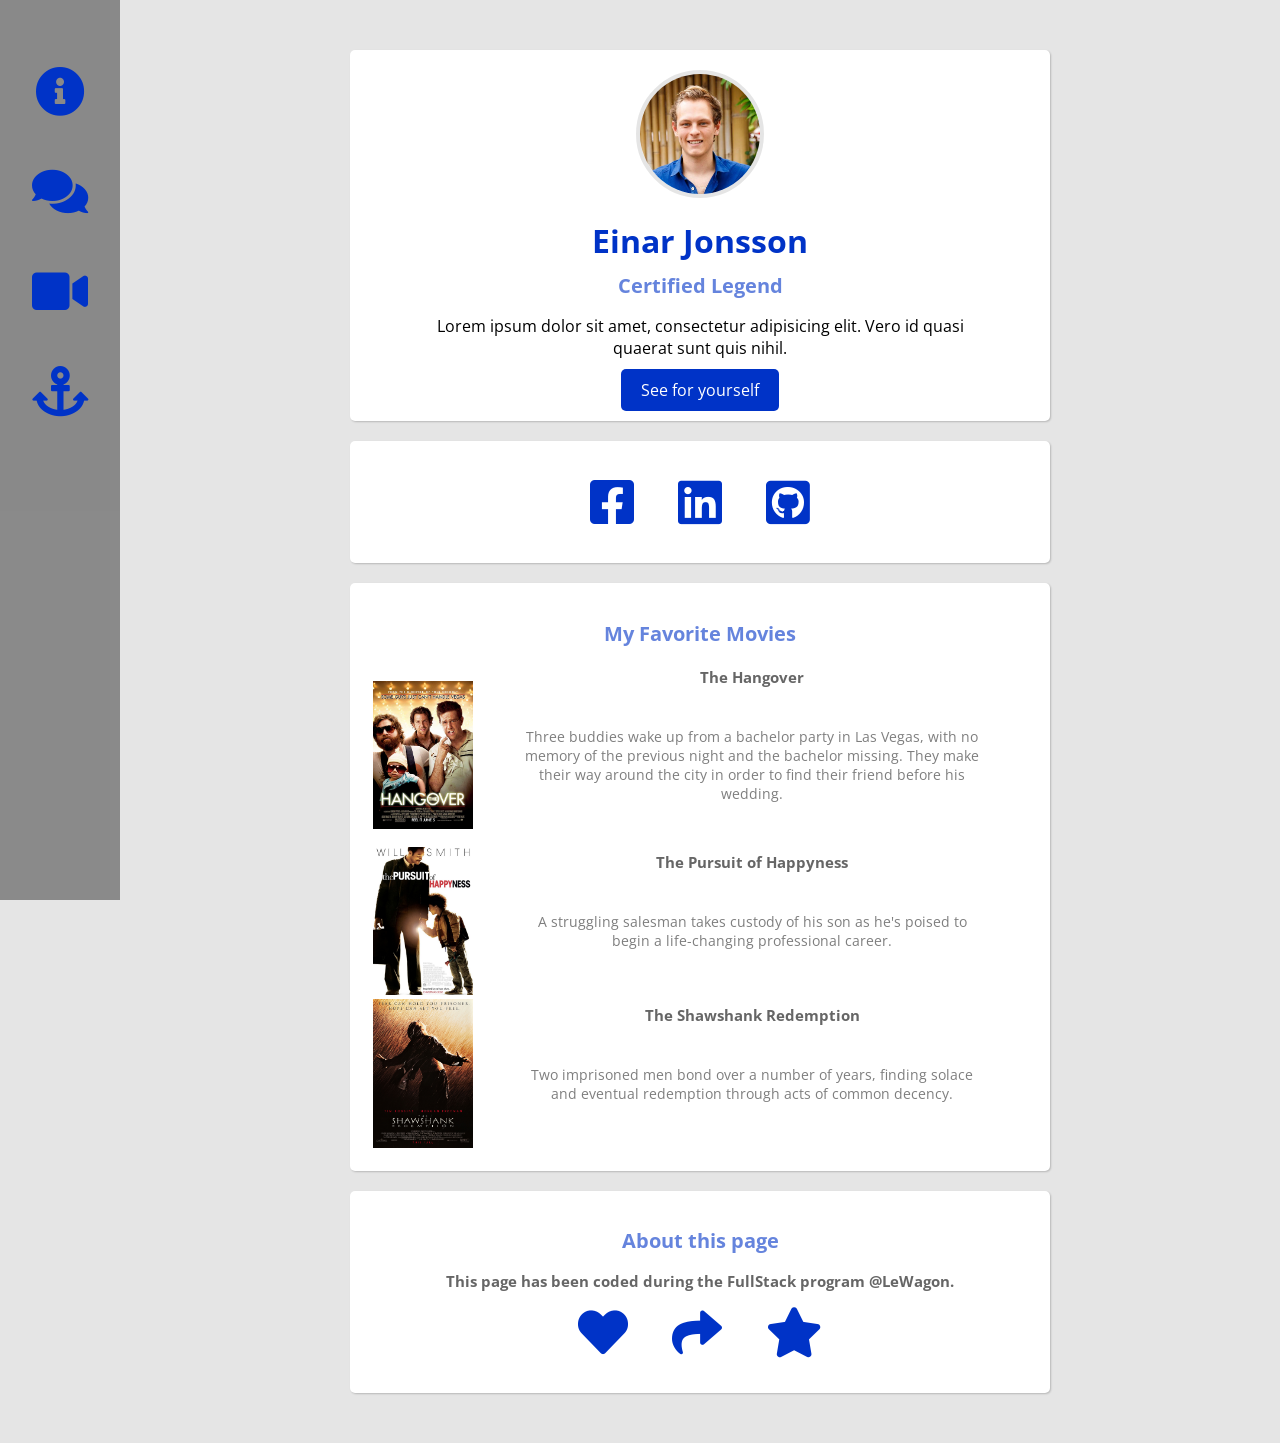
<file: index.html>
<html>
<head>
  <meta charset="UTF-8">
  <title>Einar Jonsson</title>
  <link rel="stylesheet" href="https://use.fontawesome.com/releases/v5.0.10/css/all.css">
  <link href="https://fonts.googleapis.com/css?family=Open+Sans:400,700" rel="stylesheet">
  <link rel="stylesheet" href="style.css">
</head>
<body>
  <div id="sidebar" class="text-center">
    <ul>
      <li><a href="#intro"><i class="fas fa-info-circle"></i></a></li>
      <li><a href="#social-media"><i class="fas fa-comments"></i></a></li>
      <li><a href="#movies"><i class="fas fa-video"></i></a></li>
      <li><a href="#about"><i class="fas fa-anchor"></i></a></li>
    </ul>
  </div>
  <div id="page-content">
    <div class="container">
      <div id="intro" class="card text-center">
        <img id="profile-pic" class="img-circle" src="images/einar.jpeg" alt="Einar Jonsson Profile Picture">
        <h1>Einar Jonsson</h1>
        <h2 id="tagline">Certified Legend</h2>
        <!-- add description -->
        <p id="bio">Lorem ipsum dolor sit amet, consectetur adipisicing elit. Vero id quasi quaerat sunt quis nihil.</p>
        <a class="btn-blue" href="">See for yourself</a>
      </div>
      <div id="social-media" class="card text-center">
        <ul>
          <li>
            <a href="https://www.facebook.com/einar.jonsson" target="_blank">
              <i class="fab fa-facebook-square"></i>
            </a>
          </li>
          <li>
            <a href="https://www.linkedin.com/in/einar-jonsson/" target="_blank">
              <i class="fab fa-linkedin"></i>
            </a>
          </li>
          <li>
            <a href="" target="_blank">
              <i class="fab fa-github-square"></i>
            </a>
          </li>
        </ul>
      </div>
      <div id="movies" class="card text-center">
        <h2>My Favorite Movies</h2>
        <table>
          <tbody class="text-center">
            <tr>
              <td><img src="images/hangover.jpg" alt="hangover"></td>
              <td>
                <h3>The Hangover</h3>
                <p>Three buddies wake up from a bachelor party in Las Vegas, with no memory of the previous night and the bachelor missing. They make their way around the city in order to find their friend before his wedding.</p>
              </td>
            </tr>
            <tr>
              <td><img src="images/pursuit-of-happyness.jpg" alt="pursuit-of-happyness"></td>
              <td>
                <h3>The Pursuit of Happyness</h3>
                <p>A struggling salesman takes custody of his son as he's poised to begin a life-changing professional career.</p>
            </td>
            </tr>
            <tr>
              <td><img src="images/shawshank-redemption.jpg" alt="shawshank Redemption"></td>
              <td>
                <h3>The Shawshank Redemption</h3>
                <p>Two imprisoned men bond over a number of years, finding solace and eventual redemption through acts of common decency.</p>
              </td>
            </tr>
          </tbody>
        </table>
      </div>
      <div id="about" class="card text-center">
        <h2>About this page</h2>
        <h3>This page has been coded during the FullStack program @LeWagon.</h3>
        <ul>
          <li><a href=""><i class="fas fa-heart"></i></a></li>
          <li><a href=""><i class="fas fa-share"></i></a></li>
          <li><a href=""><i class="fas fa-star"></i></a></li>
        </ul>
      </div>
    </div>
  </div>
</body>
</html>
</file>
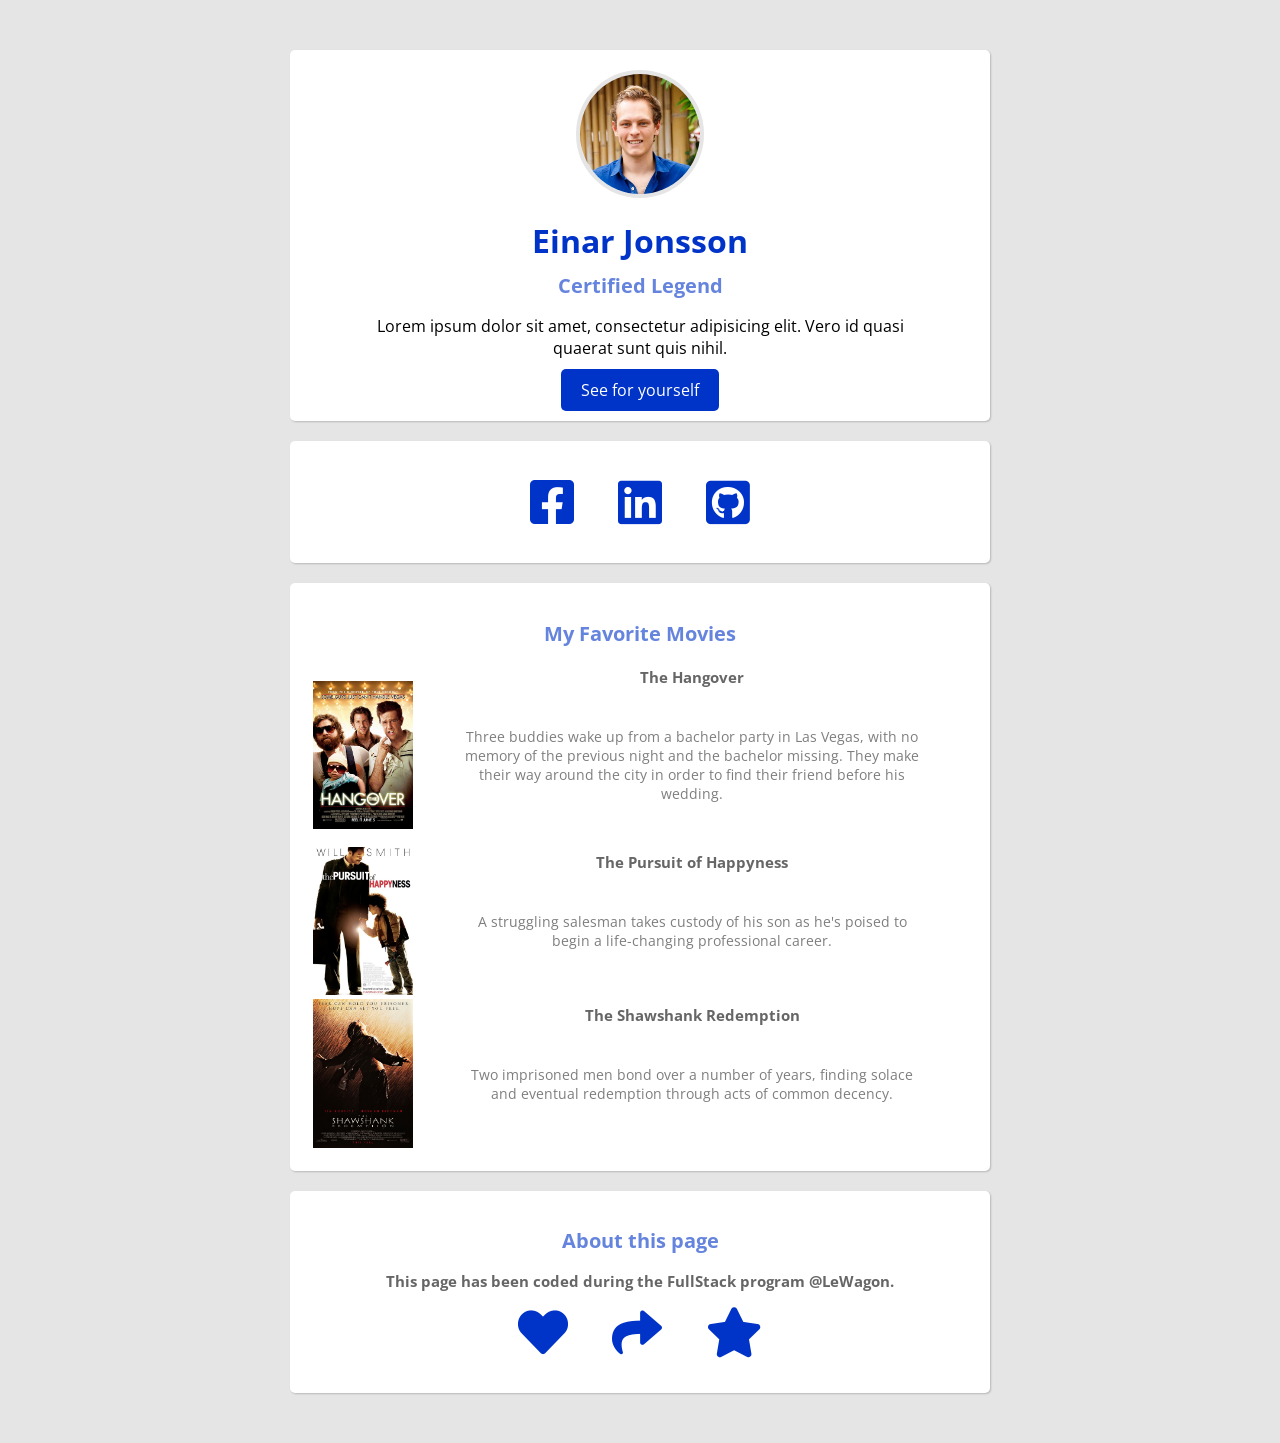
<file: profile/index.html>
<html>
<head>
  <meta charset="UTF-8">
  <title>Einar Jonsson</title>
  <link rel="stylesheet" href="https://use.fontawesome.com/releases/v5.0.10/css/all.css">
  <link href="https://fonts.googleapis.com/css?family=Open+Sans:400,700" rel="stylesheet">
  <link rel="stylesheet" href="style.css">
</head>
<body>
  <div class="container">
    <div class="card text-center">
      <img id="profile-pic" class="img-circle" src="images/einar.jpeg" alt="Einar Jonsson Profile Picture">
      <h1>Einar Jonsson</h1>
      <h2 id="tagline">Certified Legend</h2>
      <!-- add description -->
      <p id="bio">Lorem ipsum dolor sit amet, consectetur adipisicing elit. Vero id quasi quaerat sunt quis nihil.</p>
      <a class="btn-blue" href="">See for yourself</a>
    </div>
    <div class="card text-center">
      <ul>
        <li>
          <a href="https://www.facebook.com/einar.jonsson" target="_blank">
            <i class="fab fa-facebook-square"></i>
          </a>
        </li>
        <li>
          <a href="https://www.linkedin.com/in/einar-jonsson/" target="_blank">
            <i class="fab fa-linkedin"></i>
          </a>
        </li>
        <li>
          <a href="" target="_blank">
            <i class="fab fa-github-square"></i>
          </a>
        </li>
      </ul>
    </div>
    <div class="card text-center">
      <h2>My Favorite Movies</h2>
      <table>
        <tbody class="text-center">
          <tr>
            <td><img src="images/hangover.jpg" alt="hangover"></td>
            <td>
              <h3>The Hangover</h3>
              <p>Three buddies wake up from a bachelor party in Las Vegas, with no memory of the previous night and the bachelor missing. They make their way around the city in order to find their friend before his wedding.</p>
            </td>
          </tr>
          <tr>
            <td><img src="images/pursuit-of-happyness.jpg" alt="pursuit-of-happyness"></td>
            <td>
              <h3>The Pursuit of Happyness</h3>
              <p>A struggling salesman takes custody of his son as he's poised to begin a life-changing professional career.</p>
          </td>
          </tr>
          <tr>
            <td><img src="images/shawshank-redemption.jpg" alt="shawshank Redemption"></td>
            <td>
              <h3>The Shawshank Redemption</h3>
              <p>Two imprisoned men bond over a number of years, finding solace and eventual redemption through acts of common decency.</p>
            </td>
          </tr>
        </tbody>
      </table>
    </div>
    <div class="card text-center">
      <h2>About this page</h2>
      <h3>This page has been coded during the FullStack program @LeWagon.</h3>
      <ul>
        <li><a href=""><i class="fas fa-heart"></i></a></li>
        <li><a href=""><i class="fas fa-share"></i></a></li>
        <li><a href=""><i class="fas fa-star"></i></a></li>
      </ul>
    </div>
  </div>
</body>
</html>
</file>
<file: style.css>
body {
  margin: 0;
  background-color: rgba(0, 0, 0, .1);
  display: block;
  font-family: 'Open Sans', sans-serif;
}

#page-content {
  margin-left: 120px;
}

#sidebar {
  position: fixed;
  width: 120px;
  left: 0;
  top: 0;
  bottom: 0;
  background-color: rgba(0, 0, 0, .4);
}

h1 {
  color: #0033c7;
  font-weight: 700;
  margin-bottom: 0;
  /*opacity: 0.8;*/
}

h2 {
  font-size: 20px;
  color: #0033c7;
  opacity: 0.6
  /*font-weight: 700;*/
}

h3 {
  font-size: 15px;
  color: rgba(0,0,0,0.6);
  /*font-weight: 400;*/
}

a {
  text-decoration: none;
  color: #0033c7;
}

a:hover {
  opacity: 0.6;
}

table p {
  margin: 40px;
  opacity: 0.5;
  font-size: 14px;
}

.container {
  width: 700;
  margin: 50px auto;
}

div {
  display: block;
}

.text-center {
  text-align: center;
}

.card {
  background-color: white;
  border-radius: 5px;
  padding: 20px;
  margin-top: 20px;
  box-shadow: 1px 1px 2px 0px rgba(0,0,0,0.2);
}

.img-circle {
  border-radius: 50%;
}

#profile-pic {
  width: 120;
  border: 4px solid rgba(0, 0, 0, .1);
  /*margin-top: 20px;*/
}

.btn-blue {
  background-color: #0033c7;
  padding: 10px 20px;
  border-radius: 5px;
  color: white;
}

#tagline {
  margin: 10px 0;
}

#bio {
  margin-bottom: 20px;
  padding: 0 40px;
}

tr {
  padding: 20px;
  margin: 20px;
}

td img {
  width: 100px;
}
ul {
  padding: 0;
}

ul li {
  display: inline-block;
  padding: 0 20px;
  font-size: 50px;
}

#sidebar ul li {
  display: block;
  padding-top: 50px;
  margin: 0 auto;
}

@media (max-width: 960px) {
  .container {
    width: 700px;
  }
}

@media (max-width: 720px) {
  .container {
    width: 500px;
  }
}

@media (max-width: 540px) {
  .container {
    width: 300px;
  }
}
</file>
<file: profile/style.css>
body {
  margin: 0;
  background-color: rgba(0, 0, 0, .1);
  display: block;
  font-family: 'Open Sans', sans-serif;
}

h1 {
  color: #0033c7;
  font-weight: 700;
  margin-bottom: 0;
  /*opacity: 0.8;*/
}

h2 {
  font-size: 20px;
  color: #0033c7;
  opacity: 0.6
  /*font-weight: 700;*/
}

h3 {
  font-size: 15px;
  color: rgba(0,0,0,0.6);
  /*font-weight: 400;*/
}

a {
  text-decoration: none;
  color: #0033c7;
}

a:hover {
  opacity: 0.6;
}

table p {
  margin: 40px;
  opacity: 0.5;
  font-size: 14px;
}

.container {
  width: 700;
  margin: 50px auto;
  /*padding: 50px, auto;*/
}

div {
  display: block;
}

.text-center {
  text-align: center;
}

.card {
  background-color: white;
  border-radius: 5px;
  padding: 20px;
  margin-top: 20px;
  box-shadow: 1px 1px 2px 0px rgba(0,0,0,0.2);
  /*width: 700;*/
}

.img-circle {
  border-radius: 50%;
}

#profile-pic {
  width: 120;
  border: 4px solid rgba(0, 0, 0, .1);
  /*margin-top: 20px;*/
}

.btn-blue {
  background-color: #0033c7;
  padding: 10px 20px;
  border-radius: 5px;
  color: white;
}

#tagline {
  margin: 10px 0;
}

#bio {
  margin-bottom: 20px;
  padding: 0 40px;
}

tr {
  padding: 20px;
  margin: 20px;
}

td img {
  width: 100px;
}

ul li {
  display: inline-block;
  padding: 0 20px;
  font-size: 50px;
}

ul {
  padding: 0;
}

@media (max-width: 960px) {
  .container {
    width: 700px;
  }
}

@media (max-width: 720px) {
  .container {
    width: 500px;
  }
}

@media (max-width: 540px) {
  .container {
    width: 300px;
  }
}
</file>
